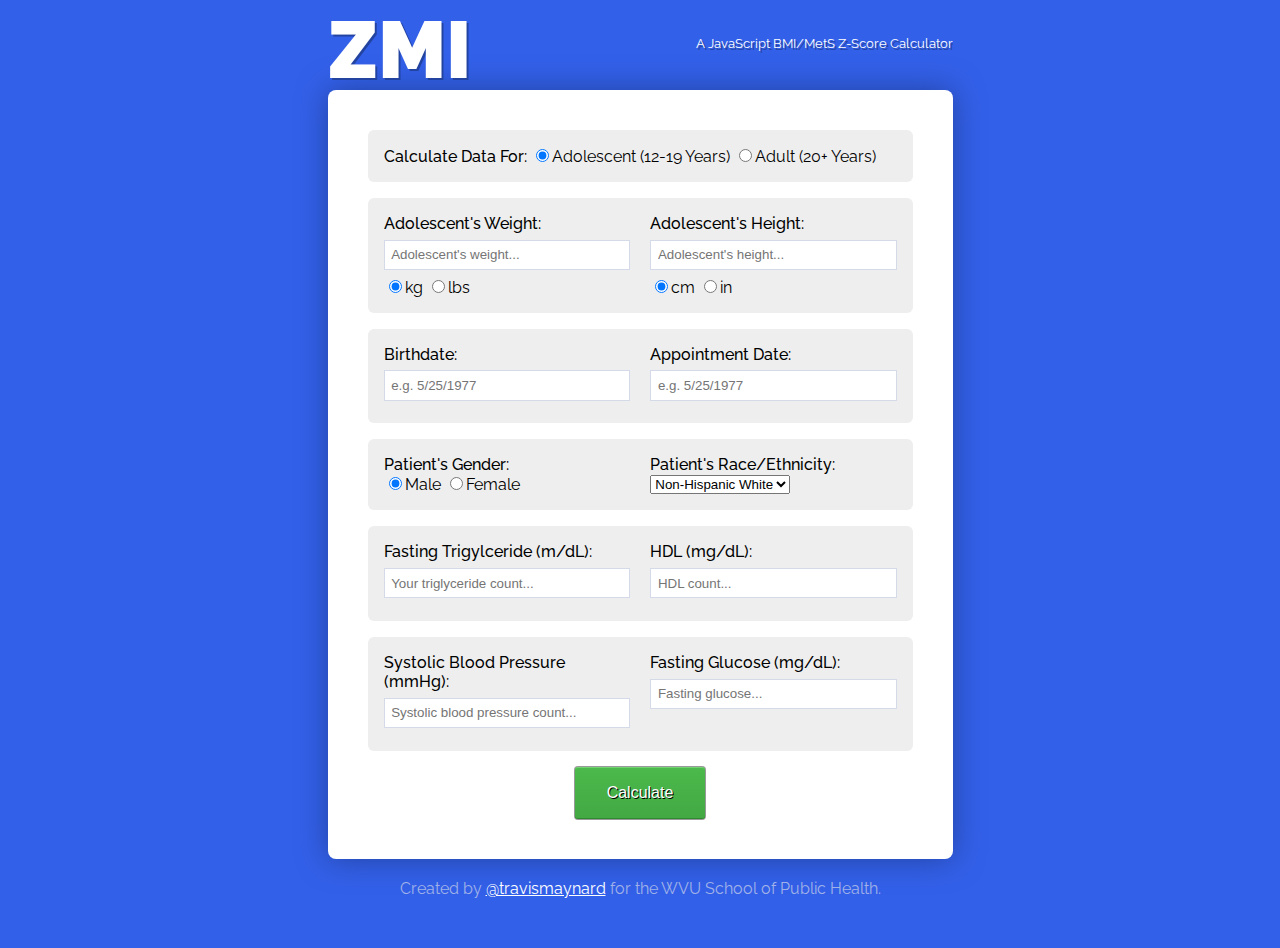
<file: index.html>
<!doctype html>
<html>
<head>
    <meta charset="utf-8">
    <meta name="viewport" content="width=device-width, height=device-height, initial-scale=1.0, maximum-scale=1.0, user-scalable=no">
    <title>ZMI - A JavaScript BMI Z-Score &amp; MetS Score Calculator</title>
    <link rel="stylesheet" type="text/css" href="lib/css/reset.css">
    <link rel="stylesheet" type="text/css" href="app/css/main.css">
    <link href='http://fonts.googleapis.com/css?family=Raleway:400,500,900' rel='stylesheet' type='text/css'>
</head>
<body>
    
    <article id="container">
        
        <header>
            <h1 id="title">ZMI</h1>
            <p id="subtitle">A JavaScript BMI/MetS Z-Score Calculator</p>
        </header>
        
        <section>

            <div id="content">
                <form>
                    
                    <!-- Hidden Input For Form Type (Adult/Child) -->
                    <!-- <input type="hidden" name="type" id="type" value="child" /> -->

                    <div class="box">
                        <div id="typeWrap" class="wrap">
                            <label for="type">Calculate Data For: </label>
                            <input type="radio" name="type" class="type" id="adolescentType" value="adolescent" checked="true">Adolescent (12-19 Years)</input>
                            <input type="radio" name="type" class="type" id="adultType" value="adult">Adult (20+ Years)</input>
                        </div>
                    </div>

                    <div class="box adult">
                        <div id="waistWrap" class="wrap">
                            <label for="weight">Adult's Waistline:</label><br />
                            <input type="text" data-val="true" data-val-number="Waistline must be a number." data-val-required="Waistline is required." id="weight" name="waist" placeholder="Adult's waistline circumference..." />
                            <input type="radio" name="waistUnit" value="cm" checked="true">cm</input>
                            <input type="radio" name="waistUnit" value="in">in</input><br />
                            <span class="field-validation-valid" data-valmsg-for="waist" data-valmsg-replace="true"></span>
                        </div>
                    </div>

                    <div class="box adolescent">
                        <div id="weightWrap" class="wrap">
                            <label for="weight">Adolescent's Weight:</label><br />
                            <input type="text" data-val="true" data-val-number="Adolescent's weight must be a number." data-val-required="Weight is required." id="weight" name="weight" placeholder="Adolescent's weight..." />
                            <input type="radio" name="weightUnit" checked="true" value="kg">kg</input>
                            <input type="radio" name="weightUnit" value="lbs">lbs</input><br />
                            <span class="field-validation-valid" data-valmsg-for="weight" data-valmsg-replace="true"></span>
                        </div>

                        <div id="heightWrap" class="wrap">
                            <label for="height">Adolescent's Height:</label><br/>
                            <input type="text" data-val="true" data-val-number="Adolescent's height must be a number." data-val-required="Height is required." id="height" name="height" placeholder="Adolescent's height..." />
                            <input type="radio" name="heightUnit" checked="true" value="cm">cm</input>
                            <input type="radio" name="heightUnit" value="in">in</input><br />
                            <span class="field-validation-valid" data-valmsg-for="height" data-valmsg-replace="true"></span>
                        </div>
                    </div>

                    <div class="box adolescent">
                        <div id="birthWrap" class="wrap">
                            <label for="birthdate">Birthdate:</label><br />
                            <input type="text" data-val="true" data-val-date="Please enter a valid date. (e.g. 5/25/1977)" data-val-required="Birthdate is required." id="birthdate" name="birthdate" placeholder="e.g. 5/25/1977" /><br />
                            <span class="field-validation-valid" data-valmsg-for="birthdate" data-valmsg-replace="true"></span>
                        </div>

                        <div id="appointmentWrap" class="wrap">
                            <label for="appointment">Appointment Date:</label><br />
                            <input type="text" data-val="true" data-val-date="Please enter a valid date. (e.g. 5/25/1977)" data-val-required="Appointment date is required." id="appointment" name="appointment" placeholder="e.g. 5/25/1977" /><br />
                            <span class="field-validation-valid" data-valmsg-for="appointment" data-valmsg-replace="true"></span>
                        </div>
                    </div>

                    <div class="box">
                        <div id="genderWrap" class="wrap">
                            <label for="gender">Patient's Gender:</label><br />
                            <input type="radio" name="gender" value="m" class="gender" checked>Male</input>
                            <input type="radio" name="gender" value="f" class="gender">Female</input>
                        </div>

                        <div id="raceWrap" class="wrap">
                            <label for="race">Patient's Race/Ethnicity:</label><br/>
                            <select name="race" id="race">
                                <option value="white">Non-Hispanic White</option>
                                <option value="black">Non-Hispanic Black</option>
                                <option value="hispanic">Hispanic</option>
                            </select>
                        </div>
                    </div>

                    <div class="box">
                        <div id="triglycerideWrap" class="wrap">
                            <label for="triglyceride">Fasting Trigylceride (m/dL):</label><br/>
                            <input type="text" data-val="true" data-val-number="Triglyceride count must be a number." data-val-required="Triglyceride count is required." name="triglyceride" id="triglyceride" placeholder="Your triglyceride count..."/><br />
                            <span class="field-validation-valid" data-valmsg-for="triglyceride" data-valmsg-replace="true"></span>
                        </div>

                        <div id="hdlWrap" class="wrap">
                            <label for="hdl">HDL (mg/dL):</label><br/>
                            <input type="text" data-val="true" data-val-number="HDL count must be a number." data-val-required="HDL count is required." name="hdl" id="hdl" placeholder="HDL count..." /><br />
                            <span class="field-validation-valid" data-valmsg-for="hdl" data-valmsg-replace="true"></span>
                        </div>
                    </div>

                    <div class="box">
                        <div id="sbpWrap" class="wrap">
                            <label for="sbp">Systolic Blood Pressure (mmHg):</label><br/>
                            <input type="text" data-val="true" data-val-number="SBP count must be a number." data-val-required="SBP count is required." name="sbp" id="sbp" placeholder="Systolic blood pressure count..." /><br />
                            <span class="field-validation-valid" data-valmsg-for="sbp" data-valmsg-replace="true"></span>
                        </div>

                        <div id="glucoseWrap" class="wrap">
                            <label for="glucose">Fasting Glucose (mg/dL):</label><br/>
                            <input type="text" data-val="true" data-val-number="Glucose count must be a number." data-val-required="Glucose count is required." name="glucose" id="glucose" placeholder="Fasting glucose..." /><br />
                            <span class="field-validation-valid" data-valmsg-for="glucose" data-valmsg-replace="true"></span>
                        </div>
                    </div>
                    
                    <div id="calculateWrap">
                        <button id="calculate">Calculate</button>
                    </div>

                    <div id="result" class="box">Please fill out the form above.</div>

                </form>
            </div>

        </section>
        
        <footer>
            <div id="credits">Created by <a href="http://twitter.com/travismaynard">@travismaynard</a> for the WVU School of Public Health.</div>
        </footer>
    
    </article>

    <script type="text/javascript" src="lib/js/jquery.min.js"></script>
    <script type="text/javascript" src="lib/js/jquery.validate.js"></script>
    <script type="text/javascript" src="lib/js/jquery.validate.unobtrusive.js"></script>
    <script type="text/javascript" src="lib/js/moment.min.js"></script>
    <script type="text/javascript" src='app/js/zmi.js'></script>
    <script type="text/javascript" src='app/js/main.js'></script>
</body>
</html>
</file>
<file: app/css/main.css>
/* GLOBALS */
body {font:400 16px "Raleway", Sans-Serif; padding:10px; background:#3360E8;}
label {font-weight:500;}
input[type="text"] {width:100%; margin:0.5em 0; padding:0.5em; border:1px solid #D5DAE8; -webkit-box-sizing:border-box; -moz-box-sizing:border-box; box-sizing:border-box;}
input[type="radio"] {display:inline;}

/* PAGE LAYOUT */
#container {width:625px; margin:0 auto;}
header {color:#fff; overflow:hidden;}
#title {font-size:5em; font-weight:900; line-height:1; text-shadow:2px 2px 0px #2343A1; margin:0; float:left;}
#subtitle {font-size:0.8em; text-shadow:2px 2px 0px #2343A1; padding:2em 0; float:right;} 
#content {padding:40px; background:#fff; border-radius:8px; box-shadow:0 0 30px #2343A1; overflow:hidden;}

.box {background:#eee; margin:0 0 1em 0; padding:1em; border-radius:6px; overflow:hidden;}

/* FORM LAYOUT */
#waistWrap {}
#weightWrap {width:48%; margin:0 4% 0 0; float:left;}
#heightWrap {width:48%; float:right;}
#birthWrap {width:48%; margin:0 4% 0 0; float:left;}
#appointmentWrap {width:48%;float:right;}
#genderWrap {width:48%; margin:0 4% 0 0; float:left;}
#raceWrap {width:48%; float:right;}
#triglycerideWrap {width:48%; margin:0 4% 0 0; float:left;}
#hdlWrap {width:48%; float:right;}
#sbpWrap {width:48%; margin:0 4% 0 0; float:left;}
#glucoseWrap {width:48%; float:right;}
#calculateWrap {margin:0; text-align:center;}
#calculateWrap button {color:#fff; font-size:1em; text-shadow:1px 1px 0px #000; margin:0 auto; padding:1em 2em; border:none; border-top:1px solid #71D471; border-bottom:1px solid #308B30; box-shadow:0px 0px 0px 1px #999; border-radius:3px; background-color:#4BB94B; background-image:-webkit-linear-gradient(top, #4BB94B, #43A943); display:block; overflow:hidden;}
#calculateWrap button:hover {cursor:pointer;}
#calculateWrap button:active {box-shadow:inset 0 0 10px 0 #333;}
#result {text-align:center; margin:1.5em 0 0 0; display:none;}
#result table {width:100%;}
#result table td {padding:10px;}
.resultNum {font-size:2em;}
.adult {display:none;}

/* FOOTER LAYOUT */
#credits {color:#A0B2E8; text-align:center; margin:20px 0 40px 0;}
#credits a {color:#fff;}

/* VALIDATION */
.field-validation-error {font-size:0.8em; text-align:center; margin:10px 0 0 0; padding:10px; background:#FCF0AD; border-radius:3px; display:block;}
.field-validation-valid {font-size:0.8em; display:none;}
.input-validation-error {font-size:0.8em; border:0px solid #f00; background:#fee;}
.validation-summary-errors {font-weight:bold; color:#f00; display:block;}
.validation-summary-valid {display:none;}

@media screen and (max-width:625px) {
    #container {width:100%;}
    #title, #subtitle {text-align:center;float:none;}
    #weightWrap, #heightWrap, #birthWrap, #appointmentWrap, #genderWrap, #raceWrap, #triglycerideWrap, #hdlWrap, #sbpWrap, #glucoseWrap {width:100%; float:none;}
    #weightWrap, #birthWrap, #genderWrap, #triglycerideWrap, #sbpWrap {margin-bottom:1em;}
    #result {font-size:0.7em;}
}
</file>
